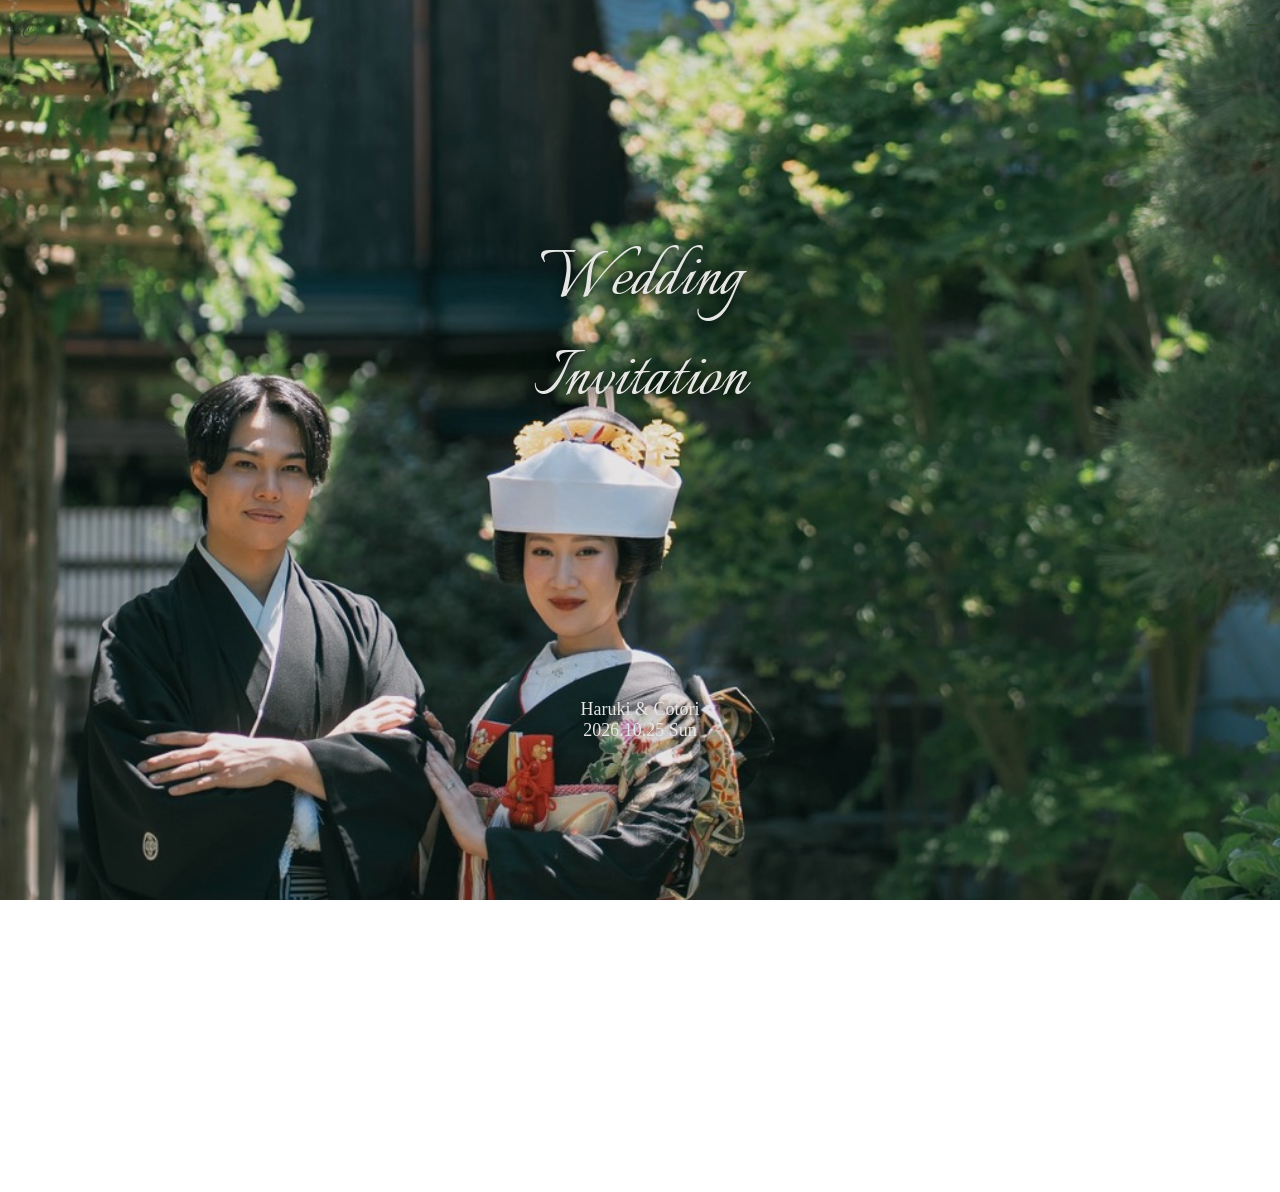
<file: index.html>
<!DOCTYPE html>
<html lang="ja">

<head>
    <meta charset="UTF-8">
    <meta name="robots" content="noindex,nofollow,noarchive">
    <meta name="viewport" content="width=device-width, initial-scale=1.0">

    <title>Wedding Invitation</title>

    <link rel="stylesheet" href="style.css">
    <link rel="icon" href="images/icon.png">
</head>


<body class="page-index">
    <div id="header"></div>

    <div id="page">
        <section class="cover">
            <img src="images/cover.jpg" class="background" alt="Wedding cover image">

            <div class="overlay cover">
                <div class="cover-title">
                    Wedding<br>
                    Invitation<br>
                </div>
                <div class="cover-subtitle">
                    Haruki & Cotori<br>
                    2026.10.25 Sun
                </div>

            </div>
        </section>
    </div>

    <div id="footer"></div>


    <script src="js/menu.js"></script>
    <script src="js/transition.js"></script>
    <script src="js/common.js"></script>
    <script src="js/index.js"></script>
</body>

</html>
</file>
<file: style.css>
﻿@import url("css/base.css");
@import url("css/animation.css");
@import url("css/layout.css");
@import url("css/loading.css");
@import url("css/typography.css");
@import url("css/components.css");
@import url("css/header.css");
@import url("css/footer.css");
@import url("css/slider.css");
@import url("https://fonts.googleapis.com/css2?family=Pinyon+Script&display=swap");
@import url("https://fonts.googleapis.com/css2?family=Noto+Serif+JP:wght@300;400;500&display=swap");
@import url("https://fonts.googleapis.com/css2?family=Italianno&display=swap");
@import url("https://fonts.googleapis.com/css2?family=Shippori+Mincho&display=swap");
@import url("https://fonts.googleapis.com/css2?family=Zen+Old+Mincho:wght@400;700&display=swap");
</file>
